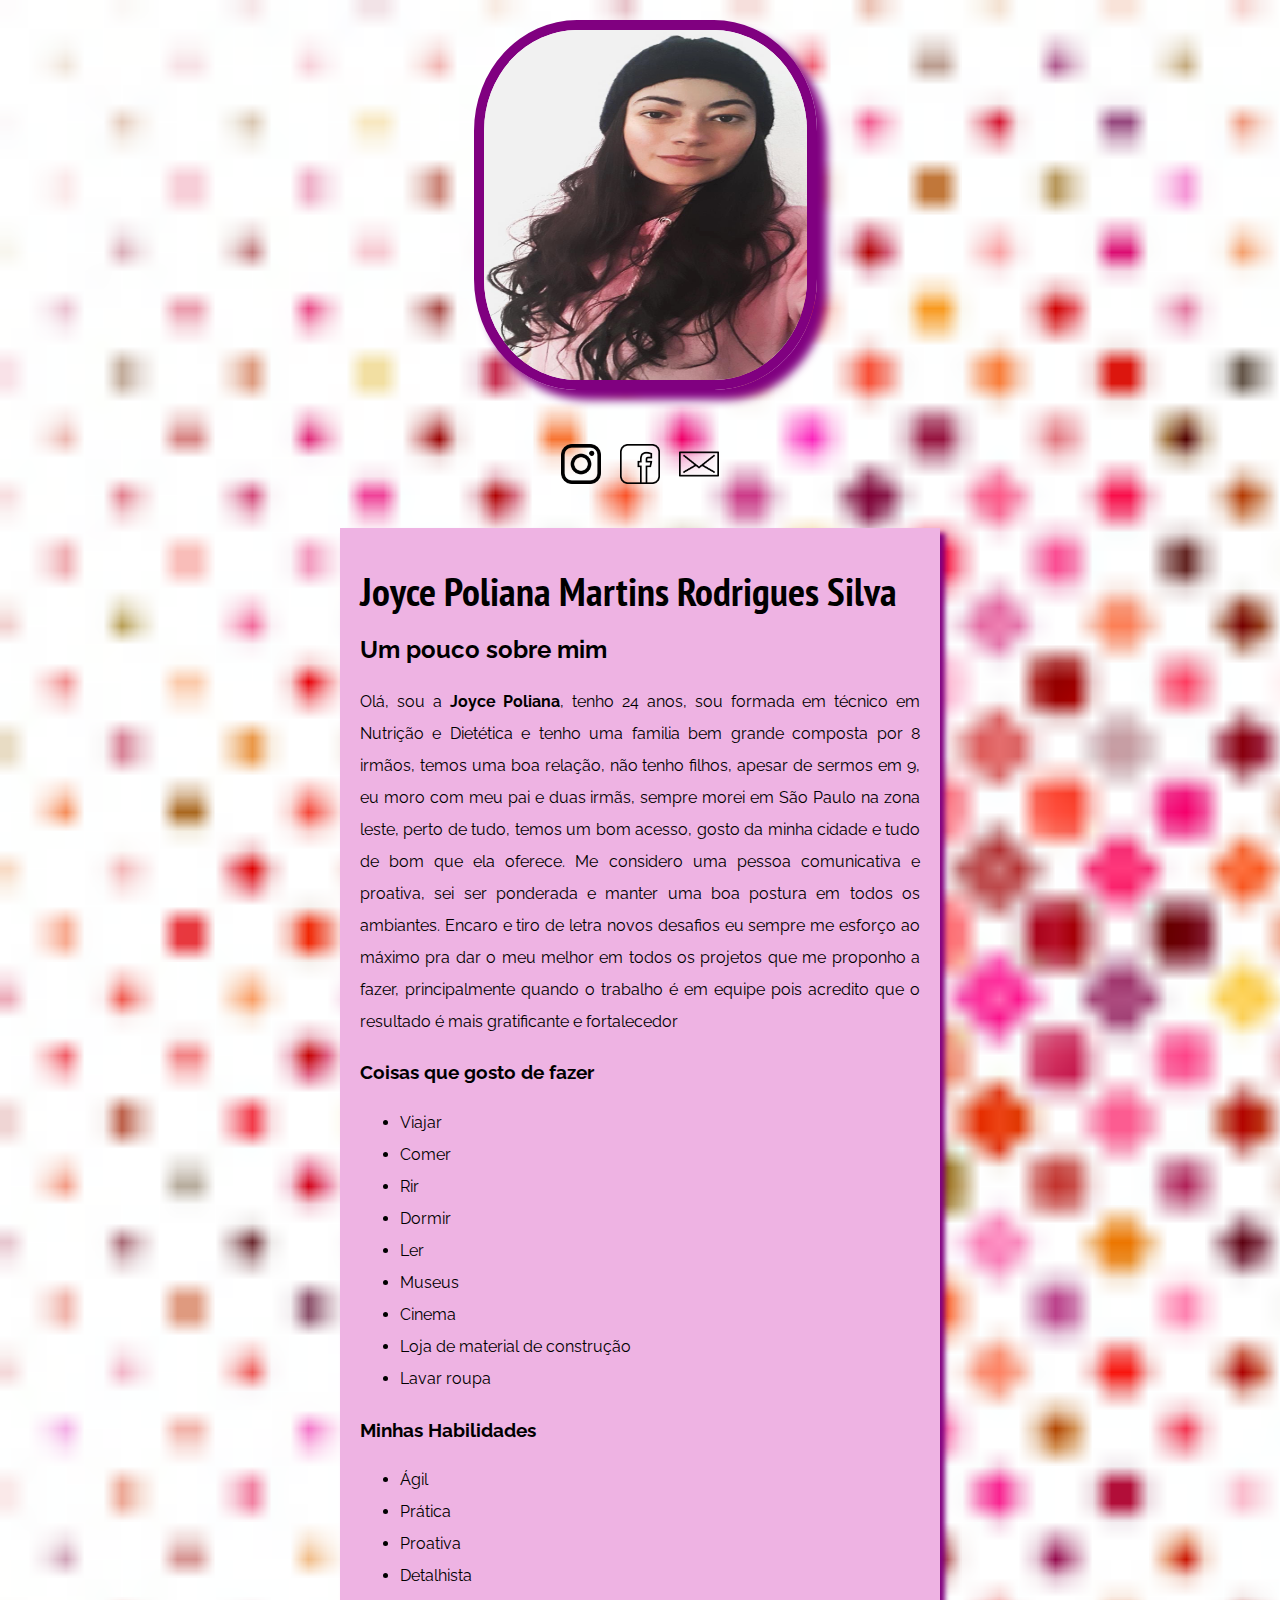
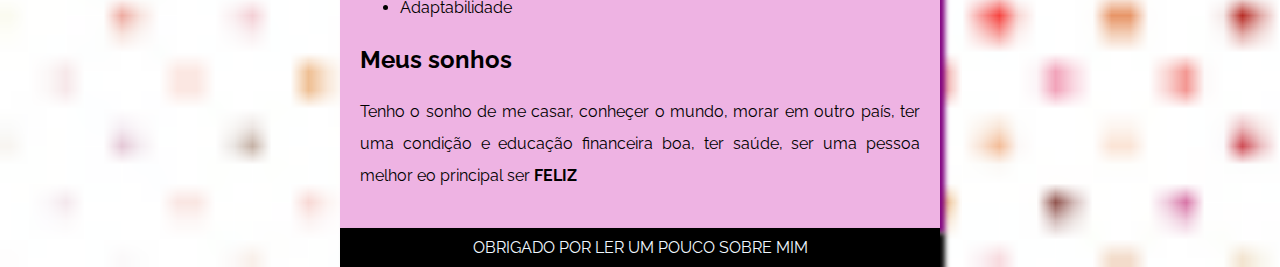
<file: index.html>
<!DOCTYPE html>
<html lang="pt-br">
    <head>
        <meta charset="UTF-8">
        <meta http-equiv="X-UA-Compatible" content="IE=edge">
        <meta name="viewport" content="width=device-width, initial-scale=1.0">
        <title>Blog Joice</title>
        <link rel="preconnect" href="https://fonts.googleapis.com">
        <link rel="preconnect" href="https://fonts.gstatic.com" crossorigin>
        <link href="https://fonts.googleapis.com/css2?family=PT+Sans+Narrow:wght@700&family=Raleway:wght@400;500&display=swap" rel="stylesheet">
        <link rel="shortcut icon" href="Aha-Soft-Desktop-Halloween-Hat.ico" type="image/x-icon">
        <link rel="stylesheet" href="style.css">
        
    </head>

    <body>
        <div class="container">
             <div class="profile">
                    <img src="WhatsApp Image 2022-08-30 at 20.10.55.jpeg" alt="Joice Poliana" class="foto-principal">
                <nav>
                    <a href="https://www.instagram.com/martins_efj" target="_blank" class="social-links">
                        <img src="logo-instagram.png" alt="INSTAGRAM" class="social-icons">
                    </a>
                    <a href="https://www.facebook.com/joyce.poliana.39" target="_blank" class="social-links">
                        <img src="Icons8-Ios7-Logos-Facebook.ico" alt="FACEBOOK" class="social-icons facebook">
                    </a>
                    <a href="contato.html" class="social-links">
                        <img src="Iconsmind-Outline-Email.ico" alt="EMAIL" class="social-icons">
                    </a>
                </nav>
             </div>

            <main>
            
                <h1>Joyce Poliana Martins Rodrigues Silva</h1>
                <article>
                    <h2>Um pouco sobre mim</h2>
                        <p>Olá, sou a <strong>Joyce Poliana</strong>, tenho 24 anos, sou formada em técnico em Nutrição e Dietética e tenho uma familia bem grande composta por 8 irmãos, temos uma boa relação, não tenho filhos, apesar de sermos em 9, eu moro com meu pai e duas irmãs, sempre morei em São Paulo na zona leste, perto de tudo, temos um bom acesso, gosto da minha cidade e tudo de bom que ela oferece.
                            Me considero uma pessoa comunicativa e proativa, sei ser ponderada e manter uma boa postura em todos os ambiantes.
                            Encaro e tiro de letra novos desafios eu sempre me esforço ao máximo pra dar o meu melhor em todos os projetos que me proponho a fazer, principalmente quando o trabalho é em equipe pois acredito que o resultado é mais gratificante e fortalecedor</p>
                </article>
            
                 <h3>Coisas que gosto  de fazer</h3>
                 <ul>
                        <li> Viajar</li>
                        <li>Comer</li>
                        <li>Rir</li>
                        <li>Dormir</li>
                        <li>Ler</li>
                        <li>Museus</li>
                        <li>Cinema</li>
                        <li>Loja de material de construção </li>
                        <li>Lavar roupa</li>
                 </ul>
                 <h3>Minhas Habilidades</h3>
                 <ul>
                    <li>Ágil</li>
                    <li>Prática</li>
                    <li>Proativa</li>
                    <li>Detalhista</li>
                    <li>Adaptabilidade</li>
                 </ul>
                 <h2>Meus sonhos</h2>
                 <p>Tenho o sonho de me casar, conheçer o mundo, morar em outro país, ter uma condição e educação financeira boa, ter saúde, ser uma pessoa melhor eo principal ser <b>FELIZ</b></p>
            
            </main>
          
            
        </div>
        <div class="footer">
            OBRIGADO POR LER UM POUCO SOBRE MIM

        </div>
    </body>
</html>
</file>
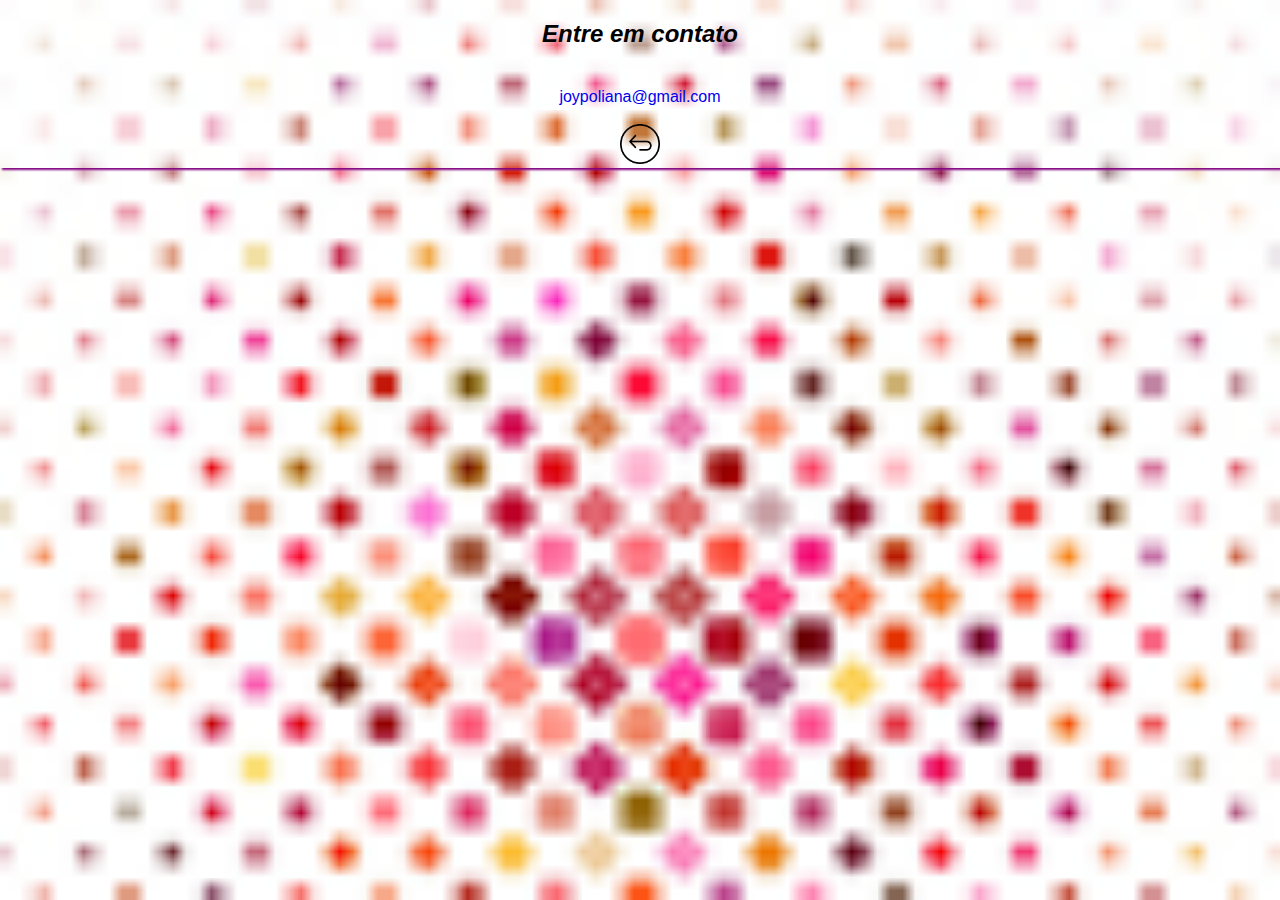
<file: contato.html>
<!DOCTYPE html>
<html lang="pt-br">
<head>
    <meta charset="UTF-8">
    <meta http-equiv="X-UA-Compatible" content="IE=edge">
    <meta name="viewport" content="width=device-width, initial-scale=1.0">
    <title>CONTATO</title>
    <link rel="stylesheet" href="style.css">
</head>
<body>
    <div class="profile">
        <h2 class="contato">Entre em contato</h2>
        <a href="mailto:joypoliana@gmail.com?subject=Olá" class="social-icons">joypoliana@gmail.com</a>
        <br>
        <br>
        <a href="index.html" class="social-links">
            <img src="Iconsmind-Outline-Back-2-2.ico" alt="voltar" class="social-icons" >
        </a>
    </div>

    
</body>
</html>
</file>
<file: style.css>
body{
    background-image:url('imagens/pattern002.png') ;
    background-repeat: no-repeat;
    font-family: 'Raleway', sans-serif;
    box-shadow: 2px 2px 2px purple;
    background-size: cover;
    margin: 0;
 
   
    

}

.container {
    min-width: 250px;
    max-width: 600px;
    margin: 0 auto;

}

.foto-principal {
    border-radius: 30%;
    border: 10px solid purple;
    margin: 20px 10px 50px 20px ;
    box-shadow: 10px 10px 10px purple;

}
.profile {
    text-align: center;
    margin-bottom: 40px;
}

.social-links {
    text-decoration: none;
}

.social-icons {
    width: 40px;
    height: 40px;
    text-decoration: none;
    
}

.facebook {
    margin: 0 15px;
}





h1{ 
    font-family: 'PT Sans Narrow', sans-serif;
    font-size: 40px;

}

.contato {
    font-weight: 900;
    font-style: italic;
    margin-bottom: 40px;
    

    
}





main{
    background-color: rgb(238, 179, 227);
    margin: center;  
    text-align: justify;
    line-height: 2em;
    min-width: 300px;
    max-width: 900px;          
    padding: 20px;
    box-shadow: 5px 5px 5px purple;
}
  img{
    width:323px;
    height: 350px;
    
}

.footer{
    background: black;
    color: aliceblue;
    text-align: center;
    padding: 10px 0;
    max-width: 600px;
    min-width: 300px;
    margin: 0 auto;
    box-shadow: 5px 5px 5px rgb(6, 6, 6) ;
    
     
}
</file>
